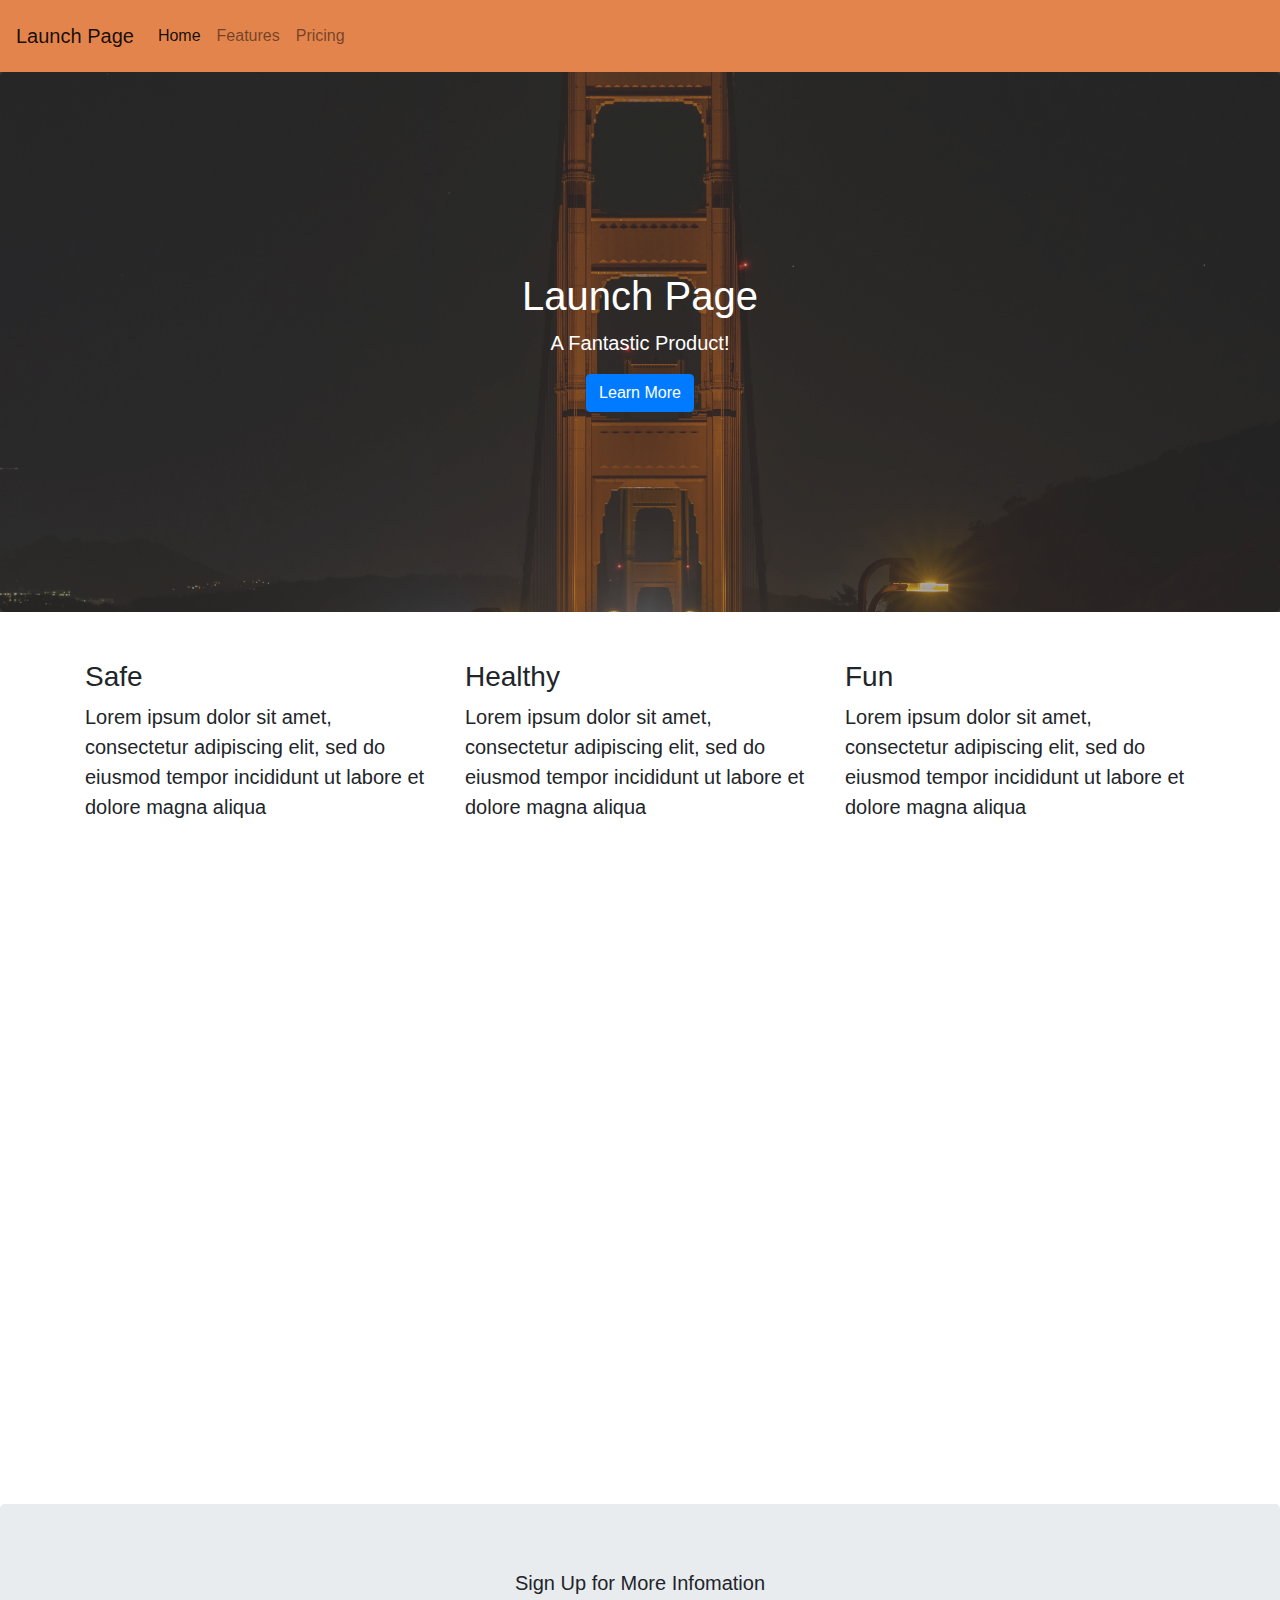
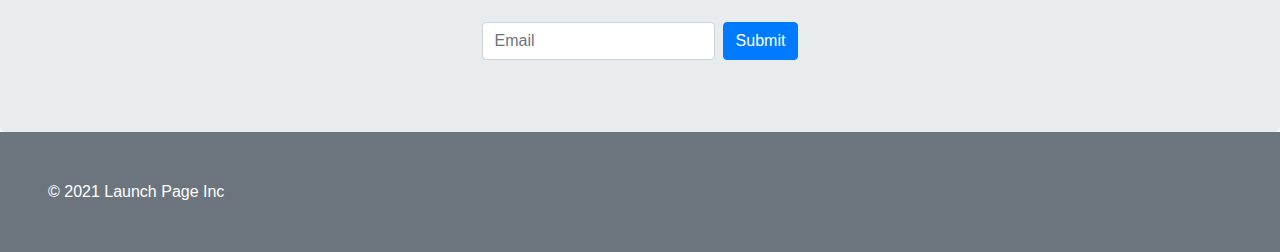
<file: Desktop/launch-page/index.html>
<!DOCTYPE html>
<html lang="en">
    <head>
        <meta charset="UTF-8">
        <meta name="viewport" content="width=device-width, initial-scale=1.0">
        <meta http-equiv="X-UA-Compatible" content="ie=edge">
        <title>Launch Page</title>

        <!-- Bootstrap -->
        <link rel="stylesheet" href="https://stackpath.bootstrapcdn.com/bootstrap/4.3.1/css/bootstrap.min.css">

        <!-- Bootstrap Theme -->
        <link rel="stylesheet" href="https://bootswatch.com/4/flatly/bootstrap.min.css">

        <!-- Custom CSS -->
        <link rel="stylesheet" href="styles.css">
    </head>
    <body>

        <!-- NAVBAR -->
        <nav class="navbar navbar-expand navbar-light">
            <a class="navbar-brand" href="#">Launch Page</a>
            <div class="navbar-nav">
                <a class="nav-item nav-link active" href="#">Home <span class="sr-only">(current)</span></a>
                <a class="nav-item nav-link" href="#">Features</a>
                <a class="nav-item nav-link" href="#">Pricing</a>
            </div>
        </nav>

        <!-- HERO -->
        <div class="jumbotron text-center hero-background-img">
            <h1>Launch Page</h1>
            <p class="lead">A Fantastic Product!</p>
            <a href="#" class="btn btn-primary">Learn More</a>
        </div>

        <!-- BENEFITS -->
        <div class="container mb-5 mt-5">
            <div class="row">
                <div class="col-lg-4">
                    <h3>Safe</h3>
                    <p class="lead">Lorem ipsum dolor sit amet, consectetur adipiscing elit, sed do eiusmod tempor
                        incididunt ut labore et dolore magna aliqua</p>
                </div>
                <div class="col-lg-4">
                    <h3>Healthy</h3>
                    <p class="lead">Lorem ipsum dolor sit amet, consectetur adipiscing elit, sed do eiusmod tempor
                        incididunt ut labore et dolore magna aliqua</p>
                </div>
                <div class="col-lg-4">
                    <h3>Fun</h3>
                    <p class="lead">Lorem ipsum dolor sit amet, consectetur adipiscing elit, sed do eiusmod tempor
                        incididunt ut labore et dolore magna aliqua</p>
                </div>
            </div>
            <div class="row m-5">
                <div class="embed-responsive embed-responsive-16by9">
                    <iframe width="560" height="315" src="https://www.youtube.com/embed/C8ZwEbhrco0" title="YouTube video player" frameborder="0" allow="accelerometer; autoplay; clipboard-write; encrypted-media; gyroscope; picture-in-picture" allowfullscreen></iframe>
                </div>                  
            </div>
        </div>

        <!-- CALL TO ACTION -->
        <div class="jumbotron text-center mb-0">
            <p class="lead mb-4">Sign Up for More Infomation</p>
            <div class="d-flex justify-content-center">
                <form action="#" class='form-inline'>
                    <input type="text" class="form-control mb-2 mr-sm-2" placeholder="Email"/>
                    <button type="submit" class="btn btn-primary mb-2">Submit</button>
                </form>
            </div>
        </div>

        <!-- FOOTER -->
        <div class="bg-secondary p-5 text-white">
            &copy; 2021 Launch Page Inc
        </div>
    </body>
</html>
</file>
<file: Desktop/launch-page/styles.css>
.navbar {
    padding: 1rem;
    background-color: rgb(228, 132, 77);
}
.btn-primary:hover {
    background-color: rgb(228, 132, 77);
    color: white;
}
.hero-background-img {
    position: relative;
    background: rgba(0, 0, 0, 0.3); /* If our image is bright, we can tone it down with this darker overlay */
    padding-top:200px;  
    padding-bottom:200px;
    color: white;
}
.hero-background-img:after {
    content: "";
    position: absolute;
    background-image: url("images/city.jpg");
    background-repeat: no-repeat;
    background-size: cover;
    background-position: center;
    top: 0;
    left: 0;
    right: 0;
    bottom: 0;
    z-index: -1;
    opacity: 0.8; /* Tone the image down further by giving it transparency */
}
</file>
